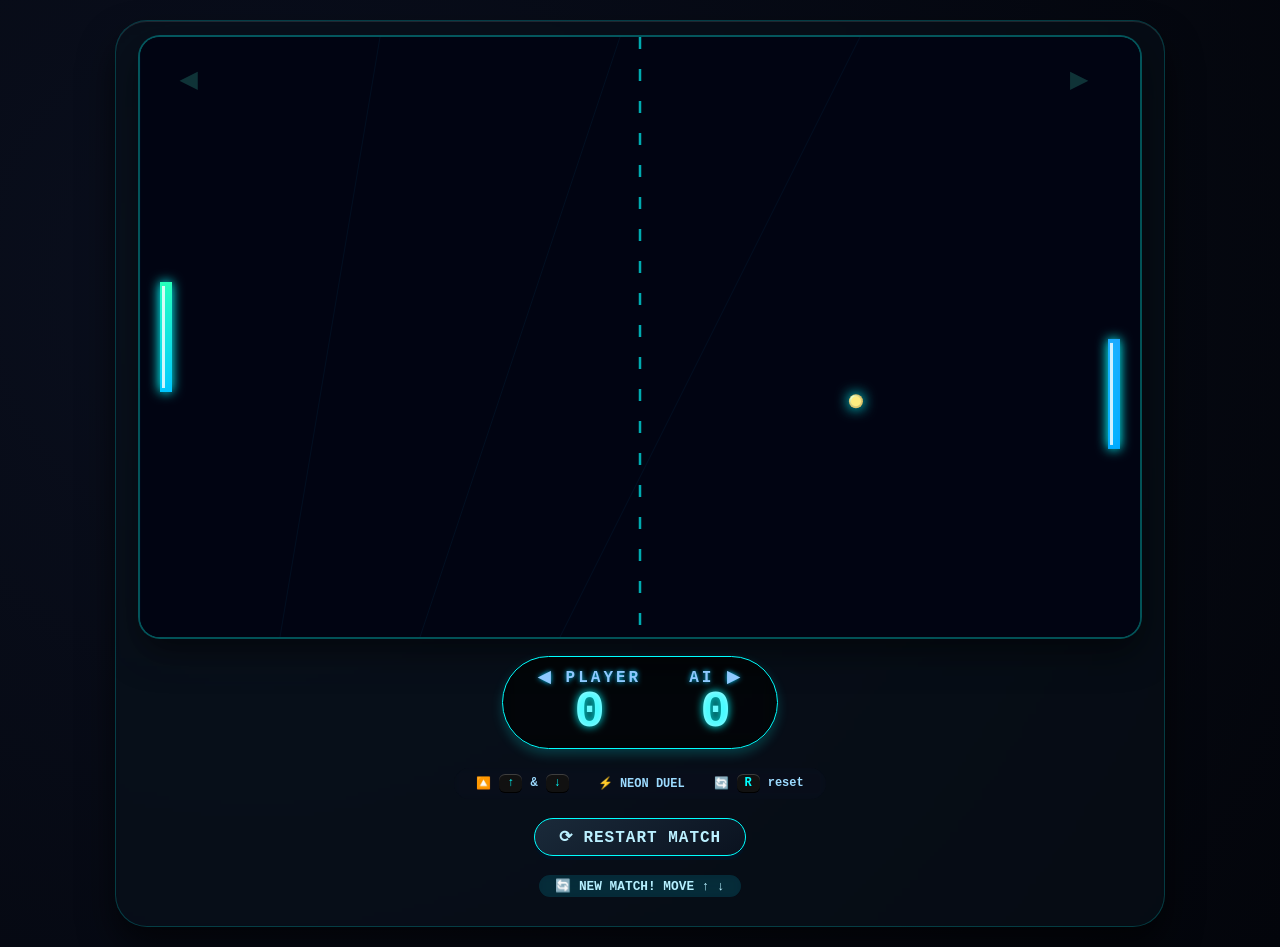
<file: index.html>
<!DOCTYPE html>
<html lang="en">
<head>
  <meta charset="UTF-8">
  <meta name="viewport" content="width=device-width, initial-scale=1.0, user-scalable=no">
  <title>⚡ NEON PONG | Classic Arcade Duel</title>
  <style>
    * {
      margin: 0;
      padding: 0;
      box-sizing: border-box;
      user-select: none;
    }

    body {
      min-height: 100vh;
      background: radial-gradient(circle at 20% 30%, #0a0f1e, #03050b);
      display: flex;
      justify-content: center;
      align-items: center;
      font-family: 'Courier New', 'Fira Code', 'Segoe UI', monospace;
      padding: 20px;
    }

    /* game container */
    .game-container {
      display: flex;
      flex-direction: column;
      align-items: center;
      gap: 1.2rem;
      border-radius: 2rem;
      padding: 1rem 1.5rem 1.8rem;
      background: rgba(10, 20, 30, 0.45);
      backdrop-filter: blur(2px);
      box-shadow: 0 20px 35px rgba(0, 0, 0, 0.6), inset 0 1px 0 rgba(255, 255, 255, 0.1);
      border: 1px solid rgba(0, 255, 255, 0.2);
    }

    canvas {
      display: block;
      margin: 0 auto;
      border-radius: 20px;
      box-shadow: 0 0 0 2px rgba(0, 255, 255, 0.3), 0 15px 35px rgba(0, 0, 0, 0.5);
      cursor: none;
      background: #010412;
      transition: all 0.2s;
    }

    /* scoreboard panel */
    .score-panel {
      display: flex;
      justify-content: space-between;
      align-items: baseline;
      gap: 3rem;
      background: rgba(0, 0, 0, 0.65);
      padding: 0.6rem 2.2rem;
      border-radius: 60px;
      backdrop-filter: blur(8px);
      border: 1px solid cyan;
      box-shadow: 0 5px 12px rgba(0, 255, 255, 0.2);
    }

    .score-card {
      text-align: center;
    }

    .score-label {
      font-size: 1rem;
      letter-spacing: 3px;
      text-transform: uppercase;
      font-weight: 600;
      color: #8ec9ff;
      text-shadow: 0 0 5px #00ccff;
    }

    .score-value {
      font-size: 3.2rem;
      font-weight: 800;
      font-family: 'Courier New', monospace;
      background: linear-gradient(135deg, #f0f9ff, #a0f0ff);
      -webkit-background-clip: text;
      background-clip: text;
      color: transparent;
      text-shadow: 0 0 8px cyan;
      line-height: 1;
    }

    .controls-info {
      display: flex;
      gap: 1.8rem;
      font-size: 0.75rem;
      background: #0a0e1caa;
      padding: 0.4rem 1.4rem;
      border-radius: 60px;
      backdrop-filter: blur(4px);
      color: #9cdbff;
      font-weight: bold;
    }

    .controls-info span {
      display: inline-flex;
      align-items: center;
      gap: 8px;
    }

    kbd {
      background: #111;
      border-radius: 6px;
      padding: 2px 8px;
      font-weight: bold;
      color: cyan;
      box-shadow: inset 0 1px 0 #ffffff30, 0 1px 0 black;
      font-family: monospace;
    }

    .reset-btn {
      background: linear-gradient(145deg, #1a2a3a, #0a121f);
      border: none;
      font-family: 'Courier New', monospace;
      font-weight: bold;
      font-size: 1rem;
      padding: 8px 24px;
      border-radius: 60px;
      color: #bbf0ff;
      letter-spacing: 1px;
      cursor: pointer;
      box-shadow: 0 4px 0 #001122;
      transition: 0.08s linear;
      border: 1px solid cyan;
    }

    .reset-btn:active {
      transform: translateY(2px);
      box-shadow: 0 1px 0 #001122;
    }

    .status-msg {
      font-size: 0.8rem;
      background: #00a6c430;
      padding: 0.2rem 1rem;
      border-radius: 40px;
      backdrop-filter: blur(5px);
      font-weight: bold;
      color: #b5f0ff;
    }

    @media (max-width: 780px) {
      .score-value {
        font-size: 2.3rem;
      }
      .controls-info {
        font-size: 0.65rem;
        gap: 0.8rem;
      }
      .game-container {
        padding: 0.8rem;
      }
    }
  </style>
</head>
<body>
<div>
  <div class="game-container">
    <canvas id="pongCanvas" width="1000" height="600"></canvas>

    <div class="score-panel">
      <div class="score-card">
        <div class="score-label">◀ PLAYER</div>
        <div class="score-value" id="leftScore">0</div>
      </div>
      <div class="score-card">
        <div class="score-label">AI ▶</div>
        <div class="score-value" id="rightScore">0</div>
      </div>
    </div>

    <div class="controls-info">
      <span>🔼 <kbd>↑</kbd> & <kbd>↓</kbd> </span>
      <span>⚡ NEON DUEL</span>
      <span>🔄 <kbd>R</kbd> reset</span>
    </div>
    <button class="reset-btn" id="resetGameBtn">⟳ RESTART MATCH</button>
    <div class="status-msg" id="gameStatus">🏓 PRESS ↑ ↓  |  READY</div>
  </div>
</div>

<script>
  (function(){
    // ----- CANVAS ELEMENTS -----
    const canvas = document.getElementById('pongCanvas');
    const ctx = canvas.getContext('2d');

    // ----- GAME DIMENSIONS -----
    const CANVAS_W = 1000;
    const CANVAS_H = 600;
    canvas.width = CANVAS_W;
    canvas.height = CANVAS_H;

    // ----- GAME OBJECTS -----
    // Paddle settings
    const PADDLE_W = 12;
    const PADDLE_H = 110;
    const LEFT_PADDLE_X = 20;
    const RIGHT_PADDLE_X = CANVAS_W - 20 - PADDLE_W;

    let leftPaddleY = (CANVAS_H / 2) - (PADDLE_H / 2);
    let rightPaddleY = (CANVAS_H / 2) - (PADDLE_H / 2);

    // Ball settings
    const BALL_RADIUS = 7;
    let ball = {
      x: CANVAS_W/2,
      y: CANVAS_H/2,
      dx: 0,
      dy: 0,
    };

    // Scores
    let leftScore = 0;
    let rightScore = 0;
    const WINNING_SCORE = 7;   // first to 7 wins -> match point freez? but game continues fun

    // Game flow flags
    let ballActive = true;      // ball moves when true
    let cooldownTimer = false;  // cooldown after score before ball respawn
    let gameOverFlag = false;    // if someone reaches winning score, show winner and disable ball

    // AI & Movement params (delta based)
    let leftMoveUp = false;
    let leftMoveDown = false;
    const PADDLE_SPEED = 560;   // pixels per second
    const AI_SPEED = 460;       // AI reaction speed (smooth but challenging)
    const BALL_SPEED_BASE = 390; // pixels per second

    // Animation and timing
    let lastTimestamp = 0;
    let animFrameId = null;

    // DOM elements
    const leftScoreElem = document.getElementById('leftScore');
    const rightScoreElem = document.getElementById('rightScore');
    const resetBtn = document.getElementById('resetGameBtn');
    const statusDiv = document.getElementById('gameStatus');

    // ----- helper functions -----
    function clamp(value, min, max) {
      return Math.min(max, Math.max(min, value));
    }

    // reset ball after scoring (center, new random direction)
    function resetBallPosition(afterScored = true) {
      ball.x = CANVAS_W/2;
      ball.y = CANVAS_H/2;
      // random direction angle between -40deg to 40deg from horizontal
      let angle = (Math.random() * Math.PI/2.2) - Math.PI/4.2; // roughly -45 to +45
      // serve direction: towards the loser? -> but to keep fair, random left/right, but classic
      let direction = Math.random() < 0.5 ? 1 : -1;
      let rawDx = Math.cos(angle) * BALL_SPEED_BASE * direction;
      let rawDy = Math.sin(angle) * BALL_SPEED_BASE;
      // ensure enough horizontal speed
      ball.dx = (Math.abs(rawDx) < 180) ? (direction * 210) : rawDx;
      ball.dy = rawDy;
      // avoid too steep vertical
      if(Math.abs(ball.dy) < 100) ball.dy = (ball.dy > 0 ? 130 : -130);
      // limit max vertical speed
      ball.dy = clamp(ball.dy, -420, 420);
      ball.dx = clamp(ball.dx, -520, 520);
      if(Math.abs(ball.dx) < 180) ball.dx = ball.dx > 0 ? 210 : -210;
    }

    // start cooldown after a goal (freeze ball briefly)
    function startScoreCooldown() {
      if(cooldownTimer) return;
      ballActive = false;
      cooldownTimer = true;
      statusDiv.innerText = gameOverFlag ? (leftScore >= WINNING_SCORE ? "🏆 PLAYER WINS! press reset" : "🤖 AI WINS! press reset") : "⚡ GOAL! READY...";
      setTimeout(() => {
        if(!gameOverFlag) {
          resetBallPosition(true);
          ballActive = true;
          statusDiv.innerText = "🔥 IN PLAY | MOVE ↑↓";
        } else {
          ballActive = false;
          statusDiv.innerText = (leftScore >= WINNING_SCORE) ? "✨ HUMAN VICTORY! press RESTART ✨" : "💀 AI DOMINATION | press RESTART";
        }
        cooldownTimer = false;
      }, 1100);
    }

    // update UI scores + check win condition
    function updateScoresUI() {
      leftScoreElem.innerText = leftScore;
      rightScoreElem.innerText = rightScore;
      if(leftScore >= WINNING_SCORE || rightScore >= WINNING_SCORE) {
        if(!gameOverFlag) {
          gameOverFlag = true;
          ballActive = false;
          const winnerMsg = leftScore >= WINNING_SCORE ? "🏆 PLAYER VICTORY! 🏆" : "🤖 AI WINS THE MATCH";
          statusDiv.innerText = winnerMsg + "  •  PRESS RESET";
        }
      } else {
        if(gameOverFlag) gameOverFlag = false;
      }
    }

    // fully reset game state
    function fullResetGame() {
      leftScore = 0;
      rightScore = 0;
      leftPaddleY = (CANVAS_H/2) - (PADDLE_H/2);
      rightPaddleY = (CANVAS_H/2) - (PADDLE_H/2);
      gameOverFlag = false;
      ballActive = true;
      if(cooldownTimer) {
        clearTimeout(); // just avoid side effect, but let's stop ongoing timeout
      }
      cooldownTimer = false;
      resetBallPosition(true);
      // reset velocity randomization
      let angle = (Math.random() * Math.PI/2.2) - Math.PI/4.2;
      let direction = Math.random() < 0.5 ? 1 : -1;
      ball.dx = Math.cos(angle) * BALL_SPEED_BASE * direction;
      ball.dy = Math.sin(angle) * BALL_SPEED_BASE;
      if(Math.abs(ball.dx) < 180) ball.dx = ball.dx > 0 ? 230 : -230;
      ball.dy = clamp(ball.dy, -400, 400);
      
      updateScoresUI();
      statusDiv.innerText = "🔄 NEW MATCH! MOVE ↑ ↓";
      setTimeout(() => {
        if(!gameOverFlag && !cooldownTimer) statusDiv.innerText = "🔥 BATTLE READY";
      }, 1400);
    }

    // check collision & scoring
    function handleCollisionAndScore(deltaTime) {
      if(!ballActive || gameOverFlag) return;
      
      // ball movement (delta time integrated)
      let moveX = ball.dx * deltaTime;
      let moveY = ball.dy * deltaTime;
      let newX = ball.x + moveX;
      let newY = ball.y + moveY;
      
      // ---- Top/Bottom walls collision ----
      if(newY - BALL_RADIUS <= 0) {
        newY = BALL_RADIUS + 1;
        ball.dy = -ball.dy;
      }
      if(newY + BALL_RADIUS >= CANVAS_H) {
        newY = CANVAS_H - BALL_RADIUS - 1;
        ball.dy = -ball.dy;
      }
      
      // ---- Left Paddle collision (player) ----
      if(newX - BALL_RADIUS <= LEFT_PADDLE_X + PADDLE_W && ball.x - BALL_RADIUS > LEFT_PADDLE_X + PADDLE_W - 2) {
        if(newY + BALL_RADIUS >= leftPaddleY && newY - BALL_RADIUS <= leftPaddleY + PADDLE_H) {
          // collide left paddle
          let collidePoint = newY - (leftPaddleY + PADDLE_H/2);
          collidePoint = Math.max(-PADDLE_H/2, Math.min(PADDLE_H/2, collidePoint));
          let angleRad = (collidePoint / (PADDLE_H/2)) * (Math.PI / 3.4);
          let direction = 1;
          let speed = Math.hypot(ball.dx, ball.dy);
          let newDx = Math.abs(Math.cos(angleRad) * speed);
          ball.dx = newDx * direction;
          ball.dy = Math.sin(angleRad) * speed;
          // add slight speed multiplier for intensity
          if(Math.abs(ball.dx) < 190) ball.dx = ball.dx > 0 ? 210 : -210;
          ball.dx = Math.abs(ball.dx);
          // push ball right side
          newX = LEFT_PADDLE_X + PADDLE_W + BALL_RADIUS + 1;
          // extra bounce tone feel
        }
      }
      
      // ---- Right Paddle collision (AI) ----
      if(newX + BALL_RADIUS >= RIGHT_PADDLE_X && ball.x + BALL_RADIUS < RIGHT_PADDLE_X + 3) {
        if(newY + BALL_RADIUS >= rightPaddleY && newY - BALL_RADIUS <= rightPaddleY + PADDLE_H) {
          let collidePoint = newY - (rightPaddleY + PADDLE_H/2);
          collidePoint = Math.max(-PADDLE_H/2, Math.min(PADDLE_H/2, collidePoint));
          let angleRad = (collidePoint / (PADDLE_H/2)) * (Math.PI / 3.4);
          let speed = Math.hypot(ball.dx, ball.dy);
          let newDx = Math.abs(Math.cos(angleRad) * speed);
          ball.dx = -newDx;
          ball.dy = Math.sin(angleRad) * speed;
          if(Math.abs(ball.dx) < 180) ball.dx = ball.dx > 0 ? 210 : -210;
          newX = RIGHT_PADDLE_X - BALL_RADIUS - 1;
        }
      }
      
      // update ball position
      ball.x = newX;
      ball.y = newY;
      
      // ---- SCORE DETECTION (out of bounds left/right) ----
      if(ball.x + BALL_RADIUS < 0) {
        // right player (AI) scores
        if(!gameOverFlag && !cooldownTimer) {
          rightScore++;
          updateScoresUI();
          startScoreCooldown();
        } else if(!gameOverFlag){
          // during cooldown ignore multiple events
        }
        if(!gameOverFlag) ballActive = false;
        ball.x = CANVAS_W/2;
        ball.y = CANVAS_H/2;
        return;
      }
      else if(ball.x - BALL_RADIUS > CANVAS_W) {
        if(!gameOverFlag && !cooldownTimer) {
          leftScore++;
          updateScoresUI();
          startScoreCooldown();
        }
        if(!gameOverFlag) ballActive = false;
        ball.x = CANVAS_W/2;
        ball.y = CANVAS_H/2;
        return;
      }
    }
    
    // AI movement (based on delta seconds)
    function updateAI(deltaSec) {
      if(gameOverFlag) return;
      let targetY = ball.y - (PADDLE_H/2);
      // simple smooth AI with max speed
      let diff = targetY - rightPaddleY;
      let move = 0;
      if(Math.abs(diff) > 5) {
        move = Math.min(AI_SPEED * deltaSec, Math.abs(diff)) * Math.sign(diff);
      }
      rightPaddleY += move;
      rightPaddleY = clamp(rightPaddleY, 0, CANVAS_H - PADDLE_H);
    }
    
    // player keyboard movement delta time
    function updatePlayerMovement(deltaSec) {
      if(gameOverFlag) return;
      let moveDelta = 0;
      if(leftMoveUp) moveDelta = -PADDLE_SPEED * deltaSec;
      if(leftMoveDown) moveDelta = PADDLE_SPEED * deltaSec;
      leftPaddleY += moveDelta;
      leftPaddleY = clamp(leftPaddleY, 0, CANVAS_H - PADDLE_H);
    }
    
    // ---------- RENDERING (Neon Arcade Style) ----------
    function drawNet() {
      ctx.beginPath();
      ctx.setLineDash([12, 20]);
      ctx.strokeStyle = "#00ffffaa";
      ctx.lineWidth = 2.5;
      ctx.moveTo(CANVAS_W/2, 0);
      ctx.lineTo(CANVAS_W/2, CANVAS_H);
      ctx.stroke();
      ctx.setLineDash([]);
    }
    
    function drawPaddle(x, y, side) {
      ctx.shadowBlur = 12;
      ctx.shadowColor = "#0ff";
      const grad = ctx.createLinearGradient(x, y, x+PADDLE_W, y+PADDLE_H);
      grad.addColorStop(0, side === 'left' ? '#2affb6' : '#1ea5ff');
      grad.addColorStop(1, side === 'left' ? '#00c3ff' : '#00a6ff');
      ctx.fillStyle = grad;
      ctx.fillRect(x, y, PADDLE_W, PADDLE_H);
      ctx.fillStyle = "#ffffffcc";
      ctx.fillRect(x+2, y+4, 3, PADDLE_H-8);
      ctx.shadowBlur = 0;
    }
    
    function drawBall() {
      ctx.shadowBlur = 14;
      ctx.shadowColor = "#0ffc";
      ctx.beginPath();
      const radGrad = ctx.createRadialGradient(ball.x-3, ball.y-3, 2, ball.x, ball.y, BALL_RADIUS);
      radGrad.addColorStop(0, "#fffeca");
      radGrad.addColorStop(1, "#ffb347");
      ctx.fillStyle = radGrad;
      ctx.arc(ball.x, ball.y, BALL_RADIUS, 0, Math.PI*2);
      ctx.fill();
      ctx.beginPath();
      ctx.arc(ball.x, ball.y, BALL_RADIUS-2, 0, Math.PI*2);
      ctx.fillStyle = "#ffec80";
      ctx.fill();
      ctx.shadowBlur = 0;
    }
    
    function drawGlow() {
      ctx.shadowBlur = 0;
      ctx.font = "bold 22px 'Courier New'";
      ctx.fillStyle = "#4effdc30";
      ctx.fillText("◀", 40, 50);
      ctx.fillText("▶", CANVAS_W-70, 50);
    }
    
    function render() {
      ctx.clearRect(0, 0, CANVAS_W, CANVAS_H);
      // background grid effect
      ctx.fillStyle = "#010412";
      ctx.fillRect(0, 0, CANVAS_W, CANVAS_H);
      for(let i=0;i<80;i+=20){
        ctx.beginPath();
        ctx.strokeStyle = "#00aaff10";
        ctx.lineWidth = 1;
        ctx.moveTo(i*12 % CANVAS_W, 0);
        ctx.lineTo(i*7 % CANVAS_W, CANVAS_H);
        ctx.stroke();
      }
      drawNet();
      drawPaddle(LEFT_PADDLE_X, leftPaddleY, 'left');
      drawPaddle(RIGHT_PADDLE_X, rightPaddleY, 'right');
      drawBall();
      drawGlow();
      // score overlay on canvas extra
      ctx.font = "500 28monospace";
      ctx.fillStyle = "#caf0ff";
      ctx.shadowBlur = 0;
    }
    
    // ----- GAME LOOP (delta time) -----
    function gameLoop(nowMs) {
      if(!lastTimestamp) {
        lastTimestamp = nowMs;
        animFrameId = requestAnimationFrame(gameLoop);
        render();
        return;
      }
      let delta = Math.min(0.033, (nowMs - lastTimestamp) / 1000); // max 33ms
      if(delta <= 0) {
        lastTimestamp = nowMs;
        animFrameId = requestAnimationFrame(gameLoop);
        render();
        return;
      }
      // Update game mechanics if not game over and ball active, but always move paddles
      updatePlayerMovement(delta);
      updateAI(delta);
      
      if(ballActive && !gameOverFlag && !cooldownTimer) {
        // simulate collision and scoring inside
        handleCollisionAndScore(delta);
      } else if(!gameOverFlag && cooldownTimer) {
        // do nothing, ball frozen but render already
      } else if(gameOverFlag){
        // disable ball movement already
      }
      
      render();
      lastTimestamp = nowMs;
      animFrameId = requestAnimationFrame(gameLoop);
    }
    
    // ----- KEYBOARD CONTROLS -----
    function handleKeyDown(e) {
      const key = e.key;
      if(key === 'ArrowUp') {
        leftMoveUp = true;
        e.preventDefault();
      } else if(key === 'ArrowDown') {
        leftMoveDown = true;
        e.preventDefault();
      } else if(key === 'r' || key === 'R') {
        fullResetGame();
        e.preventDefault();
      }
    }
    
    function handleKeyUp(e) {
      const key = e.key;
      if(key === 'ArrowUp') {
        leftMoveUp = false;
        e.preventDefault();
      } else if(key === 'ArrowDown') {
        leftMoveDown = false;
        e.preventDefault();
      }
    }
    
    // disable page scroll with arrows
    window.addEventListener('keydown', handleKeyDown);
    window.addEventListener('keyup', handleKeyUp);
    resetBtn.addEventListener('click', () => fullResetGame());
    
    // initial reset and start
    fullResetGame();
    // small delay to init ball direction
    setTimeout(() => {
      if(!gameOverFlag) ballActive = true;
    }, 100);
    // start animation
    animFrameId = requestAnimationFrame(gameLoop);
  })();
</script>
</body>
</html>
</file>
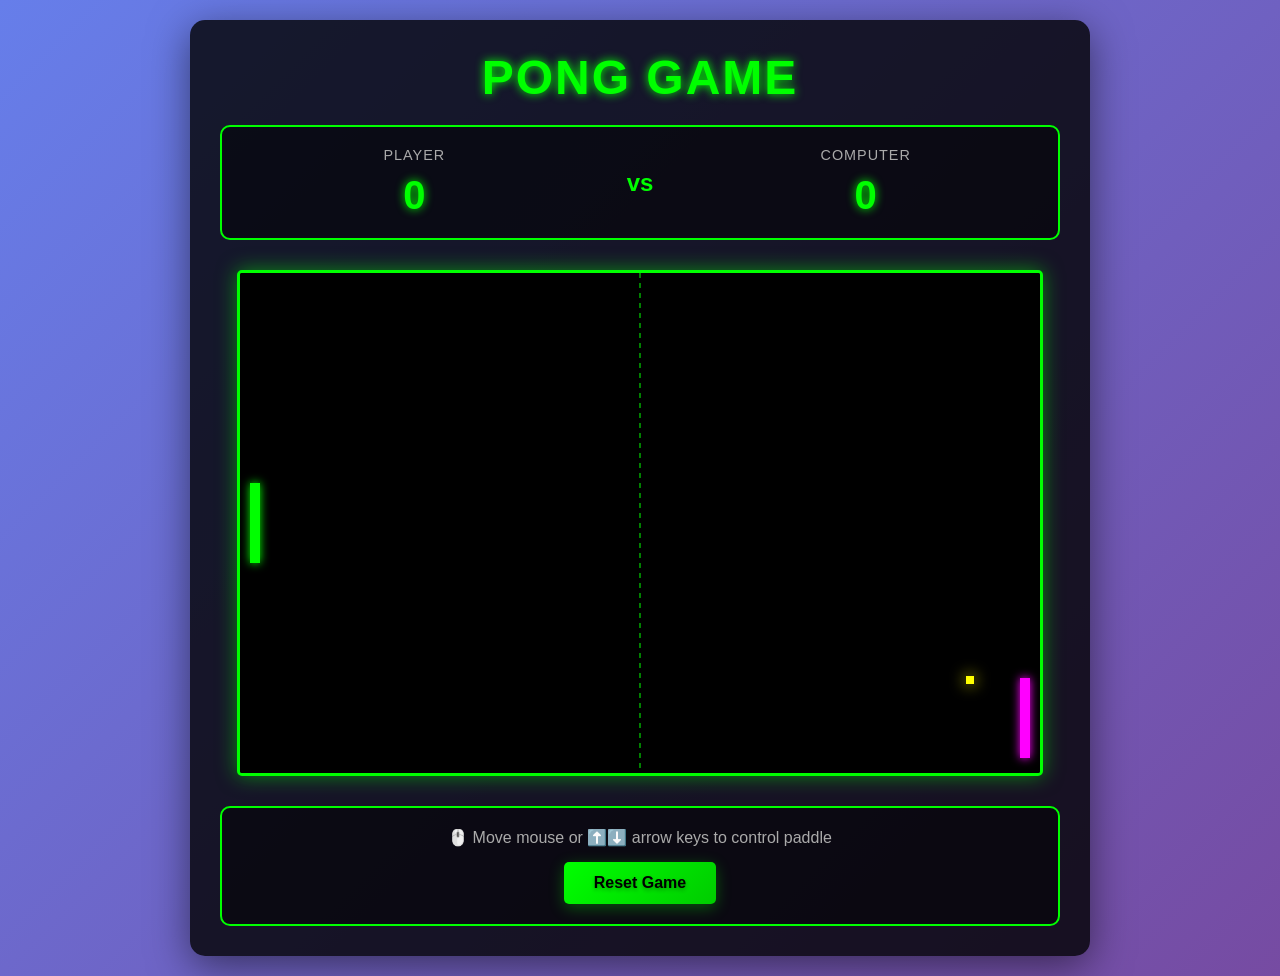
<file: pong/index.html>
<!DOCTYPE html>
<html lang="en">
<head>
    <meta charset="UTF-8">
    <meta name="viewport" content="width=device-width, initial-scale=1.0">
    <title>Pong Game</title>
    <link rel="stylesheet" href="styles.css">
</head>
<body>
    <div class="container">
        <h1>PONG GAME</h1>
        <div class="scoreboard">
            <div class="player-score">
                <span class="label">Player</span>
                <span class="score" id="playerScore">0</span>
            </div>
            <div class="divider">vs</div>
            <div class="computer-score">
                <span class="label">Computer</span>
                <span class="score" id="computerScore">0</span>
            </div>
        </div>
        
        <canvas id="gameCanvas" width="800" height="500"></canvas>
        
        <div class="controls">
            <p>🖱️ Move mouse or ⬆️⬇️ arrow keys to control paddle</p>
            <button id="resetBtn">Reset Game</button>
        </div>
    </div>

    <script src="game.js"></script>
</body>
</html>
</file>
<file: pong/styles.css>
* {
    margin: 0;
    padding: 0;
    box-sizing: border-box;
}

body {
    font-family: 'Arial', sans-serif;
    background: linear-gradient(135deg, #667eea 0%, #764ba2 100%);
    min-height: 100vh;
    display: flex;
    justify-content: center;
    align-items: center;
    padding: 20px;
}

.container {
    text-align: center;
    background: rgba(0, 0, 0, 0.8);
    padding: 30px;
    border-radius: 15px;
    box-shadow: 0 10px 40px rgba(0, 0, 0, 0.5);
    max-width: 900px;
    width: 100%;
}

h1 {
    color: #00ff00;
    font-size: 3em;
    margin-bottom: 20px;
    text-shadow: 0 0 10px #00ff00;
    letter-spacing: 2px;
}

.scoreboard {
    display: flex;
    justify-content: center;
    align-items: center;
    gap: 40px;
    margin-bottom: 30px;
    background: rgba(0, 0, 0, 0.5);
    padding: 20px;
    border-radius: 10px;
    border: 2px solid #00ff00;
}

.player-score,
.computer-score {
    display: flex;
    flex-direction: column;
    align-items: center;
    gap: 10px;
    flex: 1;
}

.label {
    color: #aaa;
    font-size: 0.9em;
    text-transform: uppercase;
    letter-spacing: 1px;
}

.score {
    font-size: 2.5em;
    color: #00ff00;
    font-weight: bold;
    text-shadow: 0 0 10px #00ff00;
}

.divider {
    color: #00ff00;
    font-size: 1.5em;
    font-weight: bold;
}

#gameCanvas {
    border: 3px solid #00ff00;
    background: #000;
    display: block;
    margin: 0 auto 30px;
    box-shadow: 0 0 20px rgba(0, 255, 0, 0.5);
    border-radius: 5px;
    max-width: 100%;
    height: auto;
}

.controls {
    background: rgba(0, 0, 0, 0.5);
    padding: 20px;
    border-radius: 10px;
    border: 2px solid #00ff00;
}

.controls p {
    color: #aaa;
    margin-bottom: 15px;
    font-size: 1em;
}

#resetBtn {
    background: linear-gradient(135deg, #00ff00, #00cc00);
    color: #000;
    border: none;
    padding: 12px 30px;
    font-size: 1em;
    font-weight: bold;
    border-radius: 5px;
    cursor: pointer;
    transition: all 0.3s ease;
    text-shadow: 0 2px 4px rgba(0, 0, 0, 0.3);
    box-shadow: 0 4px 15px rgba(0, 255, 0, 0.3);
}

#resetBtn:hover {
    background: linear-gradient(135deg, #00ff00, #00dd00);
    transform: scale(1.05);
    box-shadow: 0 6px 20px rgba(0, 255, 0, 0.5);
}

#resetBtn:active {
    transform: scale(0.98);
}

@media (max-width: 600px) {
    h1 {
        font-size: 2em;
    }

    .scoreboard {
        gap: 20px;
        flex-direction: column;
    }

    #gameCanvas {
        width: 100%;
        height: auto;
    }

    .score {
        font-size: 2em;
    }
}
</file>
